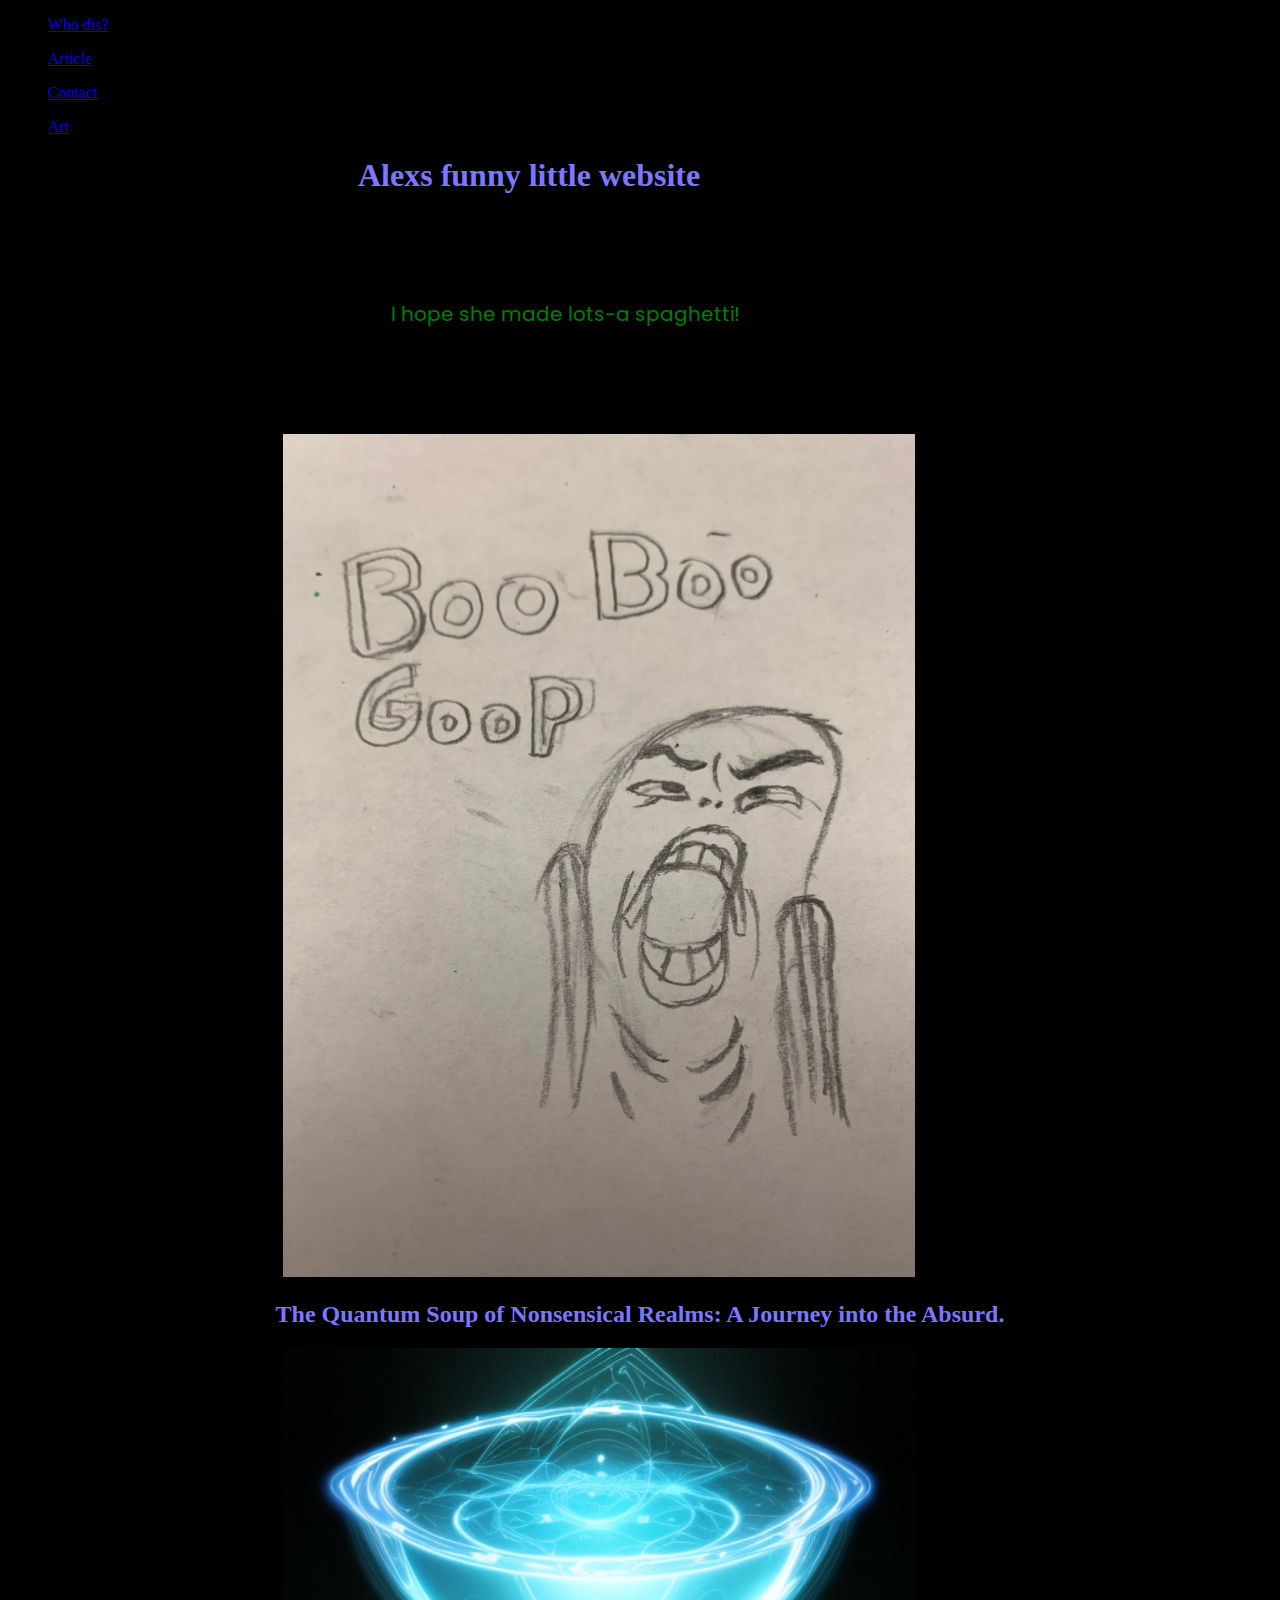
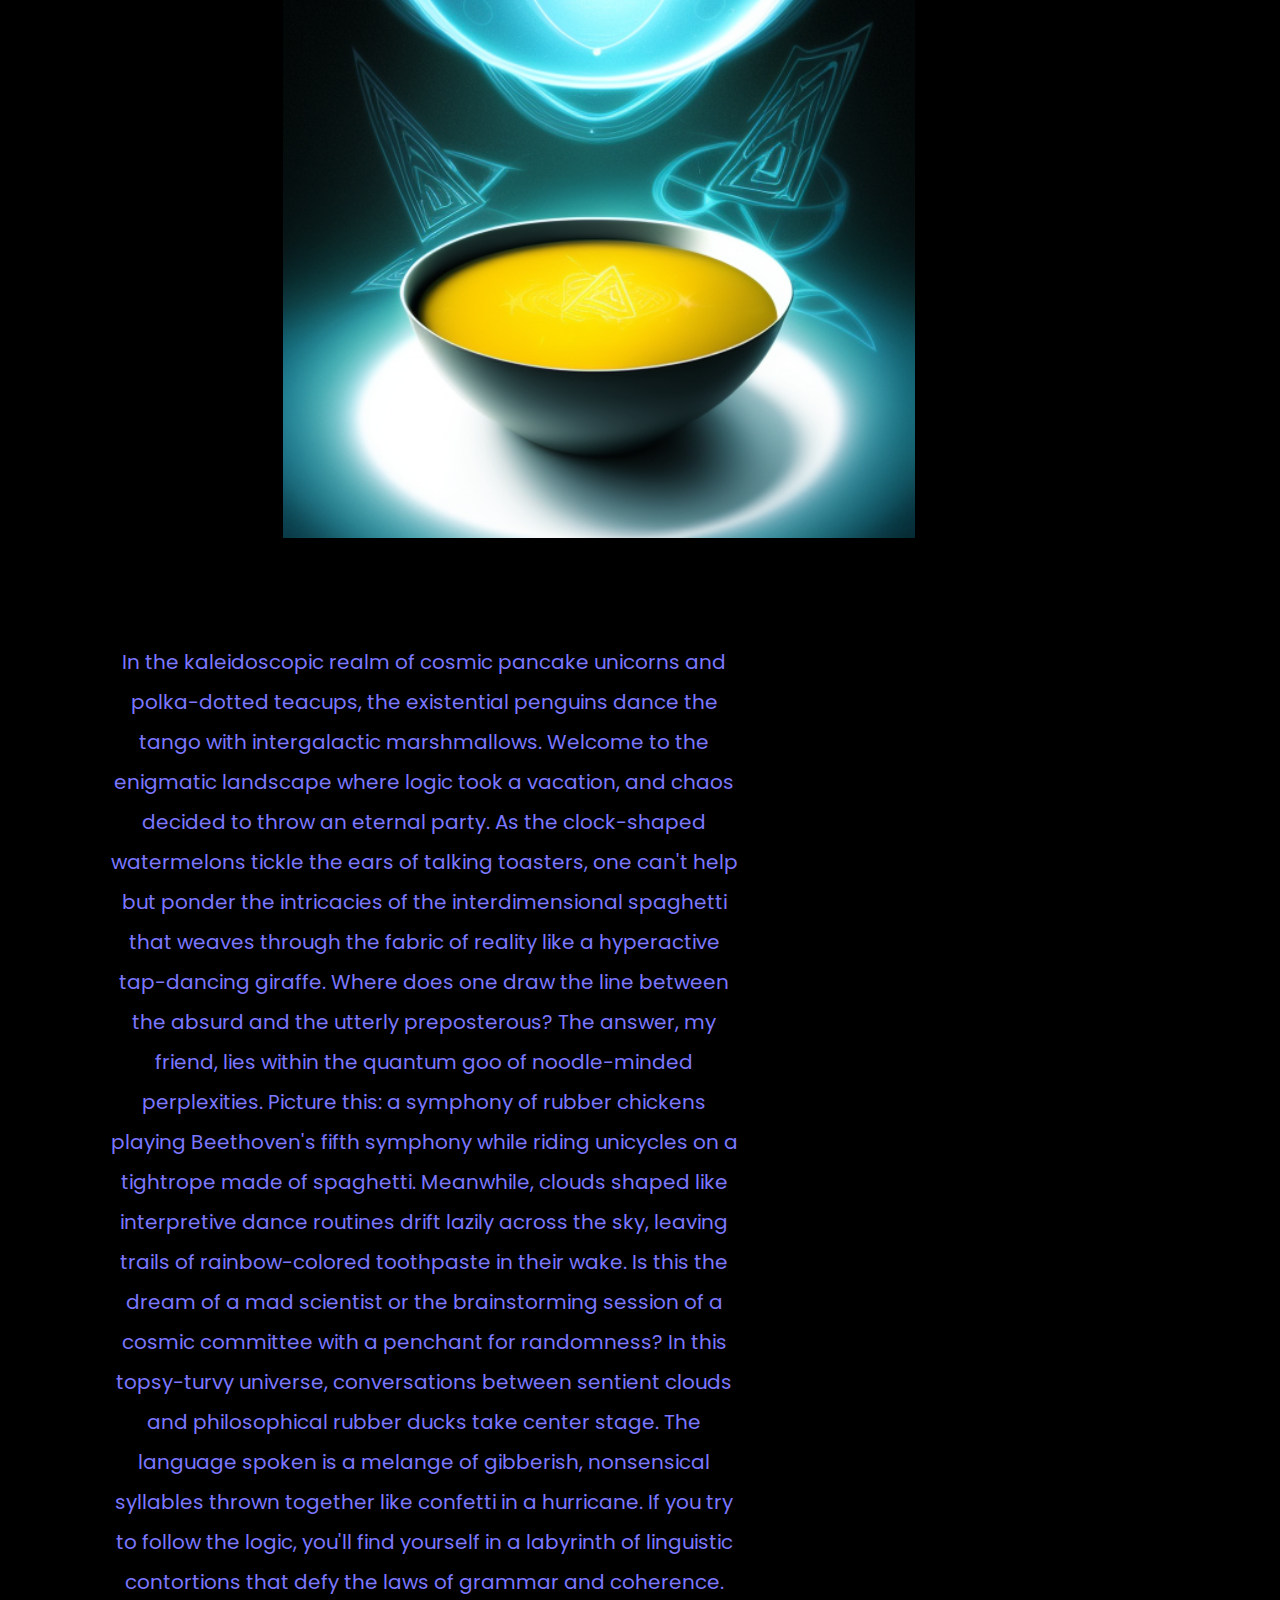
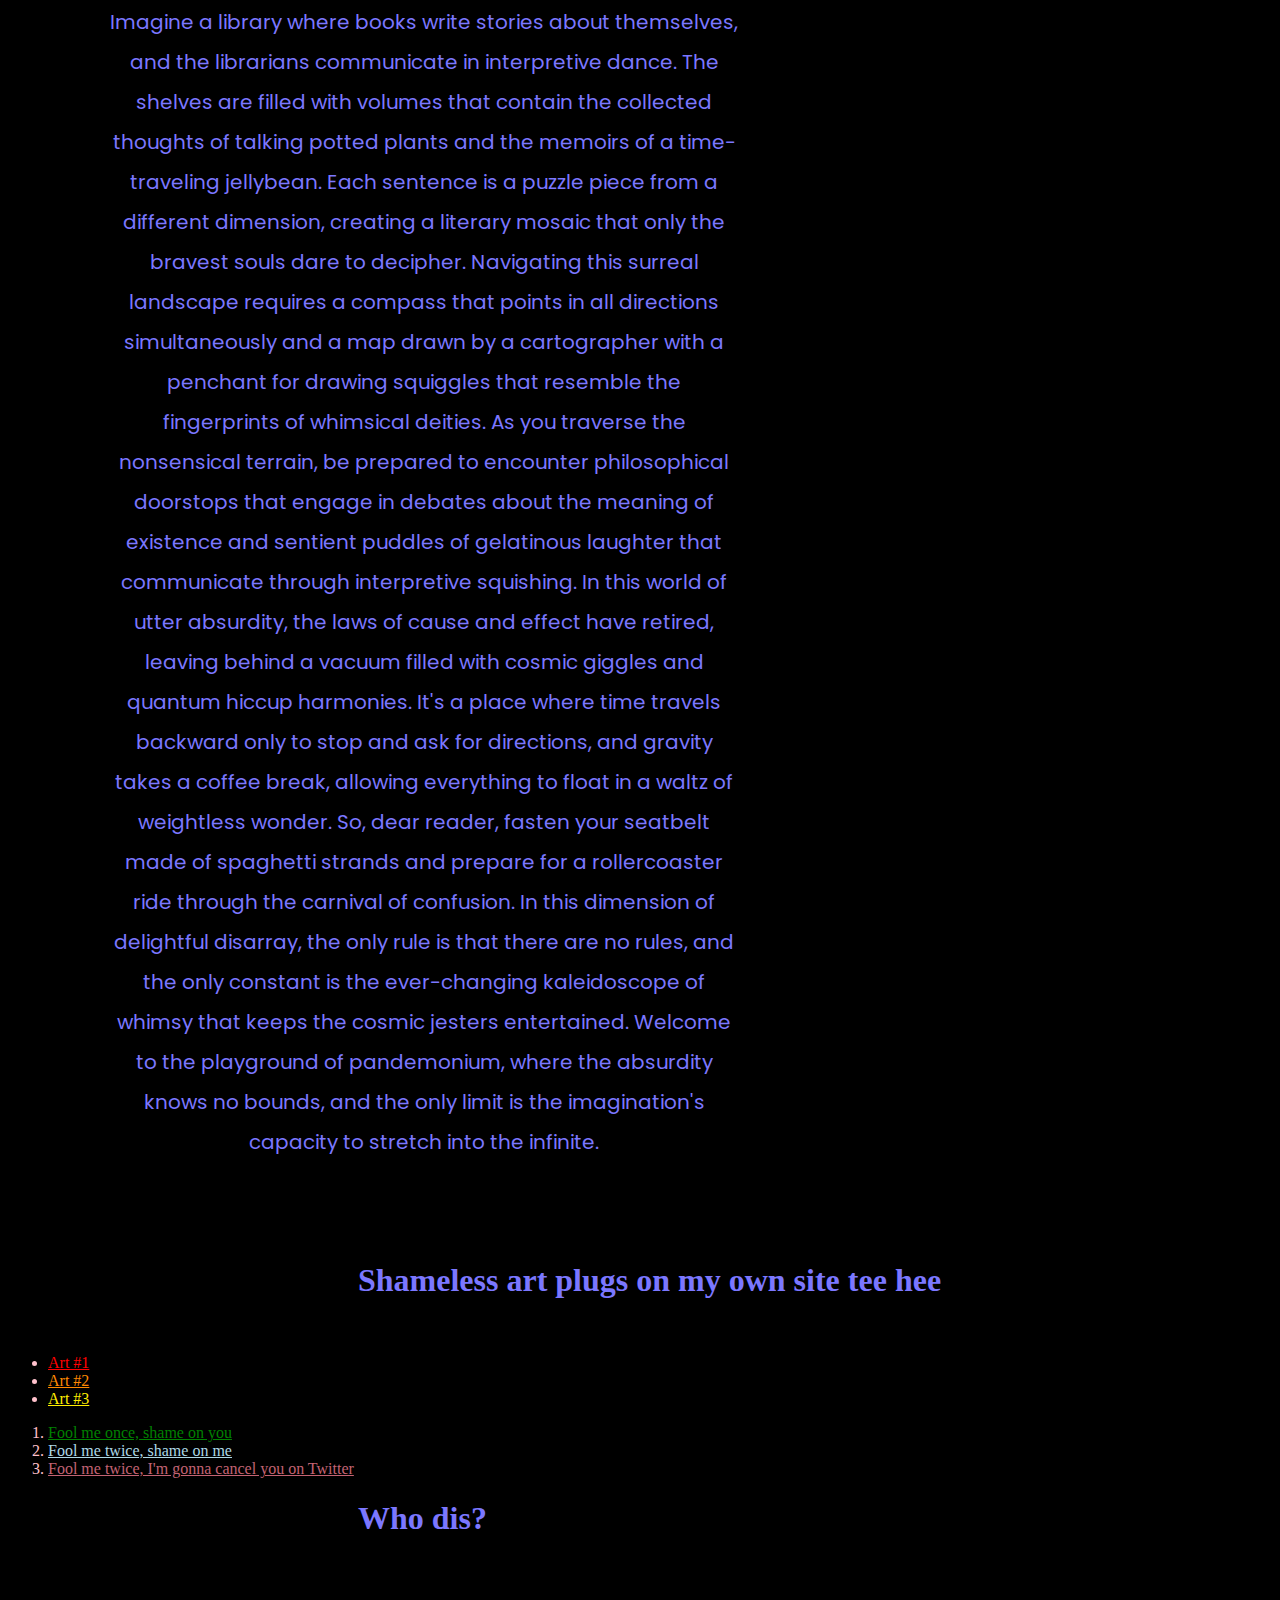
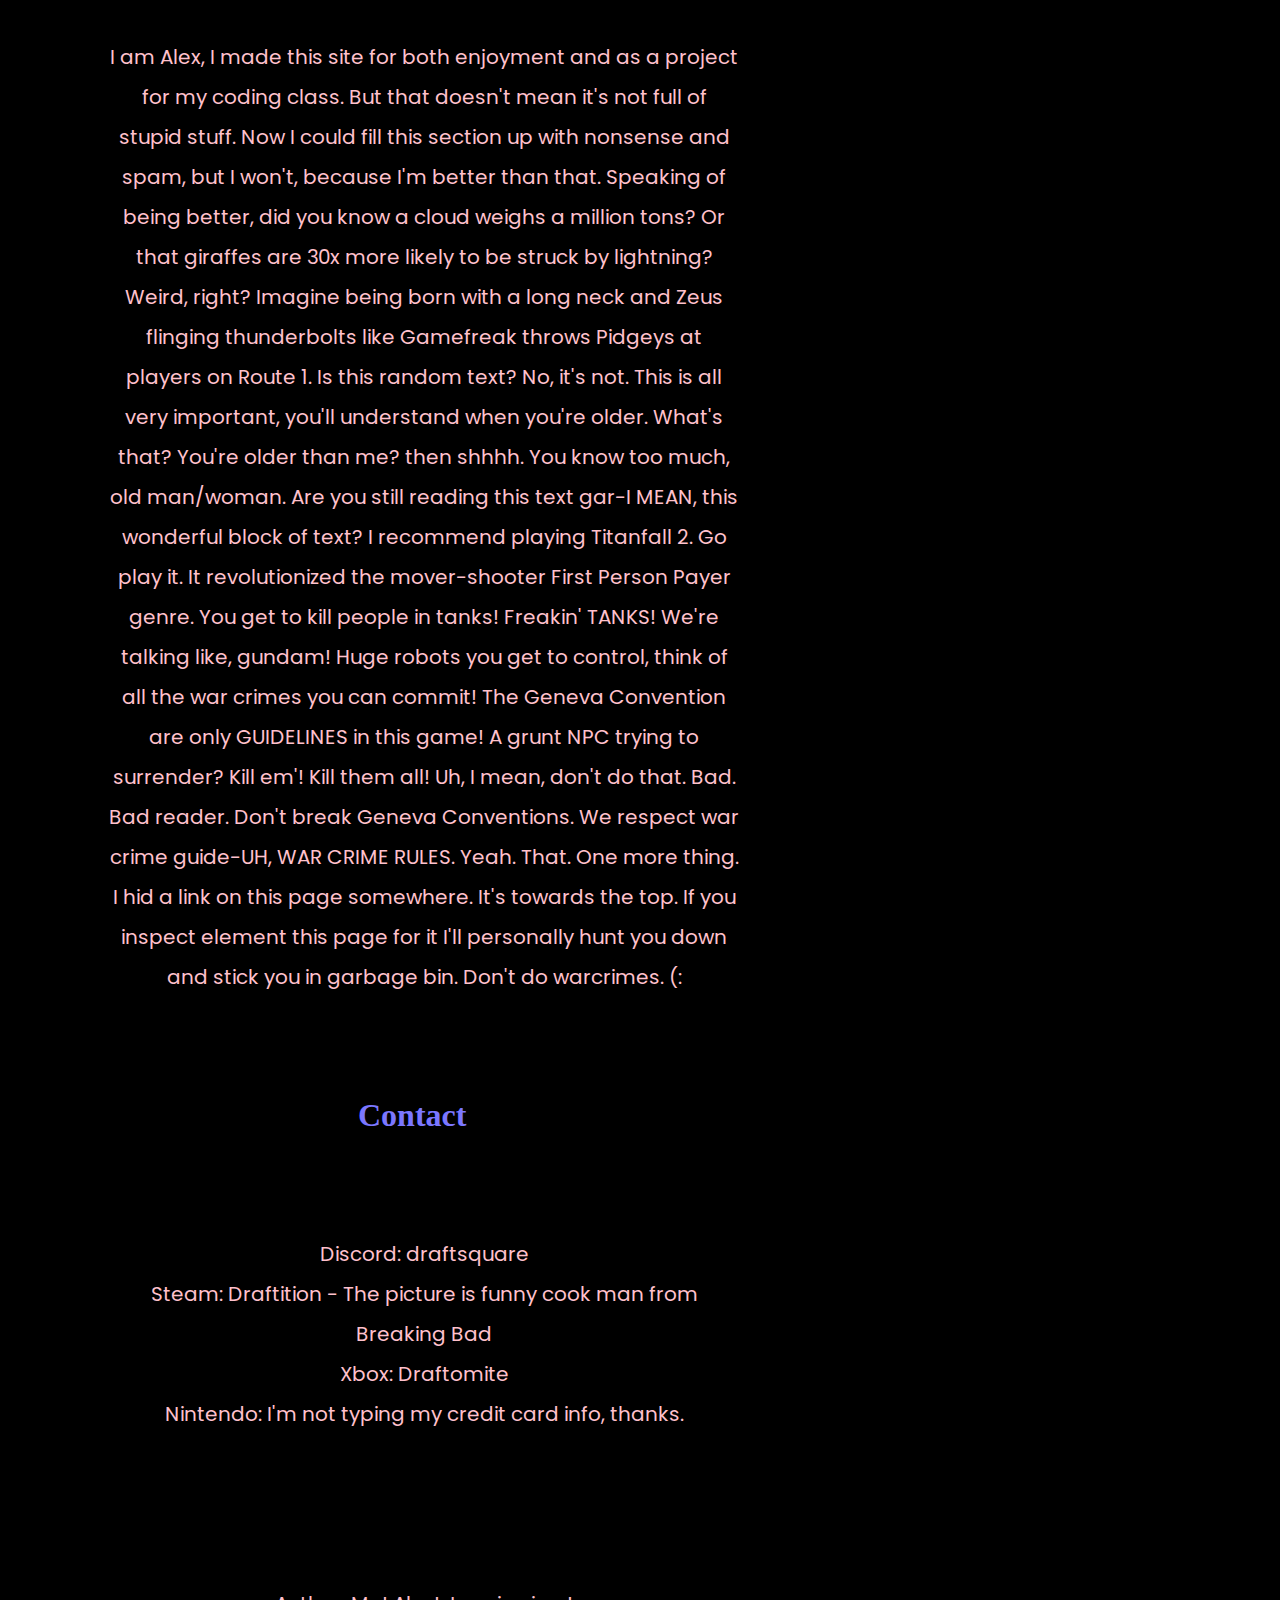
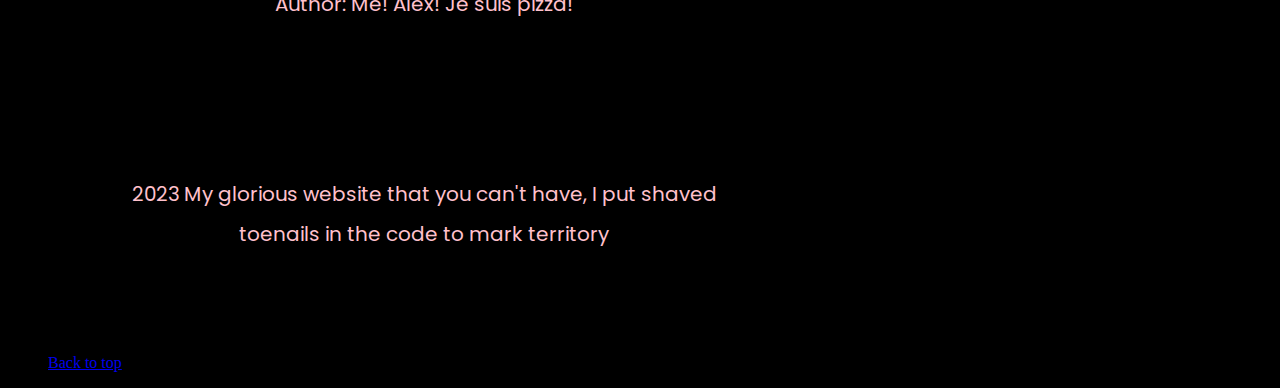
<file: index.html>
<!DOCTYPE html>

<html>
<html lang="en">

    <head>
        <link href="styles.css" rel="stylesheet">
        <title>My website </title>
        <link rel="preconnect" href="https://fonts.googleapis.com">
<link rel="preconnect" href="https://fonts.gstatic.com" crossorigin>
<link href="https://fonts.googleapis.com/css2?family=Poppins:wght@200&display=swap" rel="stylesheet">

    </head>
    <body> 
        <nav>
            <ul><a href="#Who_dis">Who dis?</a></ul>
            <ul><a href="#article">Article</a></ul>
            <ul><a href="#Contact">Contact</a></ul>
            <ul><a href="#art_plug">Art</a></ul>
        </nav>
        <header>
            <h1 id="funny_website">Alexs funny little website</h1>
            <p id="sub"> I hope she made lots-a spaghetti!</p>  
        </header>
        <div>
            <img src= "boo boo goop.jpeg" alt="goopy man"/>
        </div>
        <main>
            <article id="article">
                <h2>The Quantum Soup of Nonsensical Realms: A Journey into the Absurd.</h2>
                <img src="soup.png" alt="quantum soup"/>
                <p id="soup" >In the kaleidoscopic realm of cosmic pancake unicorns and polka-dotted teacups, the existential penguins dance the tango with intergalactic marshmallows. Welcome to the enigmatic landscape where logic took a vacation, and chaos decided to throw an eternal party.

                    As the clock-shaped watermelons tickle the ears of talking toasters, one can't help but ponder the intricacies of the interdimensional spaghetti that weaves through the fabric of reality like a hyperactive tap-dancing giraffe. Where does one draw the line between the absurd and the utterly preposterous? The answer, my friend, lies within the quantum goo of noodle-minded perplexities.
                    
                    Picture this: a symphony of rubber chickens playing Beethoven's fifth symphony while riding unicycles on a tightrope made of spaghetti. Meanwhile, clouds shaped like interpretive dance routines drift lazily across the sky, leaving trails of rainbow-colored toothpaste in their wake. Is this the dream of a mad scientist or the brainstorming session of a cosmic committee with a penchant for randomness?
                    
                    In this topsy-turvy universe, conversations between sentient clouds and philosophical rubber ducks take center stage. The language spoken is a melange of gibberish, nonsensical syllables thrown together like confetti in a hurricane. If you try to follow the logic, you'll find yourself in a labyrinth of linguistic contortions that defy the laws of grammar and coherence.
                    
                    Imagine a library where books write stories about themselves, and the librarians communicate in interpretive dance. The shelves are filled with volumes that contain the collected thoughts of talking potted plants and the memoirs of a time-traveling jellybean. Each sentence is a puzzle piece from a different dimension, creating a literary mosaic that only the bravest souls dare to decipher.
                    
                    Navigating this surreal landscape requires a compass that points in all directions simultaneously and a map drawn by a cartographer with a penchant for drawing squiggles that resemble the fingerprints of whimsical deities. As you traverse the nonsensical terrain, be prepared to encounter philosophical doorstops that engage in debates about the meaning of existence and sentient puddles of gelatinous laughter that communicate through interpretive squishing.
                    
                    In this world of utter absurdity, the laws of cause and effect have retired, leaving behind a vacuum filled with cosmic giggles and quantum hiccup harmonies. It's a place where time travels backward only to stop and ask for directions, and gravity takes a coffee break, allowing everything to float in a waltz of weightless wonder.
                    
                    So, dear reader, fasten your seatbelt made of spaghetti strands and prepare for a rollercoaster ride through the carnival of confusion. In this dimension of delightful disarray, the only rule is that there are no rules, and the only constant is the ever-changing kaleidoscope of whimsy that keeps the cosmic jesters entertained. Welcome to the playground of pandemonium, where the absurdity knows no bounds, and the only limit is the imagination's capacity to stretch into the infinite.</p>
                </article>
                </main>
        <div>
            <h1 id="art_plug">Shameless art plugs on my own site tee hee</h1>
            <a id="pug" href= "https://puginarug.com/" target="_blank">Don't click me if you like seeing</a>
            <ul>
                <li><a id="qr" href="https://floatingqrcode.com/"> Art #1</a></li>
                <li><a id="man" href="https://maninthedark.com/">Art #2</a></li>
                <li><a id="hacker" href="https://hackertyper.com/">Art #3</a></li>

            </ul>
            <ol>
                <li><a id="oc" href="oc head styles.html"> Fool me once, shame on you</a></li>
                <li><a id="chibi" href="funny chibi stuff.html">Fool me twice, shame on me</a></li>
                <li><a id="jeanne" href="jeanne.html">Fool me twice, I'm gonna cancel you on Twitter</a></li>   
            </ol>
        </div>
        <div>
            <h1 id="Who_dis"> Who dis?</h1>
            <p title="I'm not blue">
                I am Alex, I made this site for both enjoyment and as a project for my coding class. 
                But that doesn't mean it's not full of stupid stuff. Now I could fill this section up with
                nonsense and spam, but I won't, because I'm better than that. Speaking of being better, 
                did you know a cloud weighs a million tons? Or that giraffes are 30x more likely to be 
                struck by lightning? Weird, right? Imagine being born with a long neck and Zeus flinging 
                thunderbolts like Gamefreak throws Pidgeys at players on Route 1. Is this random text? 
                No, it's not. This is all very important, you'll understand when you're older. What's that?
                You're older than me? then shhhh. You know too much, old man/woman. Are you still reading
                this text gar-I MEAN, this wonderful block of text? I recommend playing Titanfall 2. Go play it.
                It revolutionized the mover-shooter First Person Payer genre. You get to kill people in tanks!
                Freakin' TANKS! We're talking like, gundam! Huge robots you get to control, think of all the
                war crimes you can commit! The Geneva Convention are only GUIDELINES in this game! A grunt NPC
                trying to surrender? Kill em'! Kill them all! Uh, I mean, don't do that. Bad. Bad reader. 
                Don't break Geneva Conventions. We respect war crime guide-UH, WAR CRIME RULES. Yeah. That.
                One more thing. I hid a link on this page somewhere. It's towards the top. If you
                inspect element this page for it I'll personally hunt you down and stick you in garbage bin.
 
                <span>Don't do warcrimes. (:</span>
            </p>
        </div>
        <div>
            <h1 id="Contact">Contact</h1>
            <p> Discord: draftsquare <br>
                Steam: Draftition - The picture is funny cook man from Breaking Bad <br>
                Xbox: Draftomite <br>
                Nintendo: I'm not typing my credit card info, thanks. <br>

            </p>
        </div>
            
        </div>
        <footer>
            <p>Author: Me! Alex! Je suis pizza!</p>
            <p> 2023 My glorious website that you can't have, I put shaved toenails in the code to mark territory</p>
        </footer>
        <ul><a href="#princess">Back to top</a></ul>
    </body>
</html>
</file>
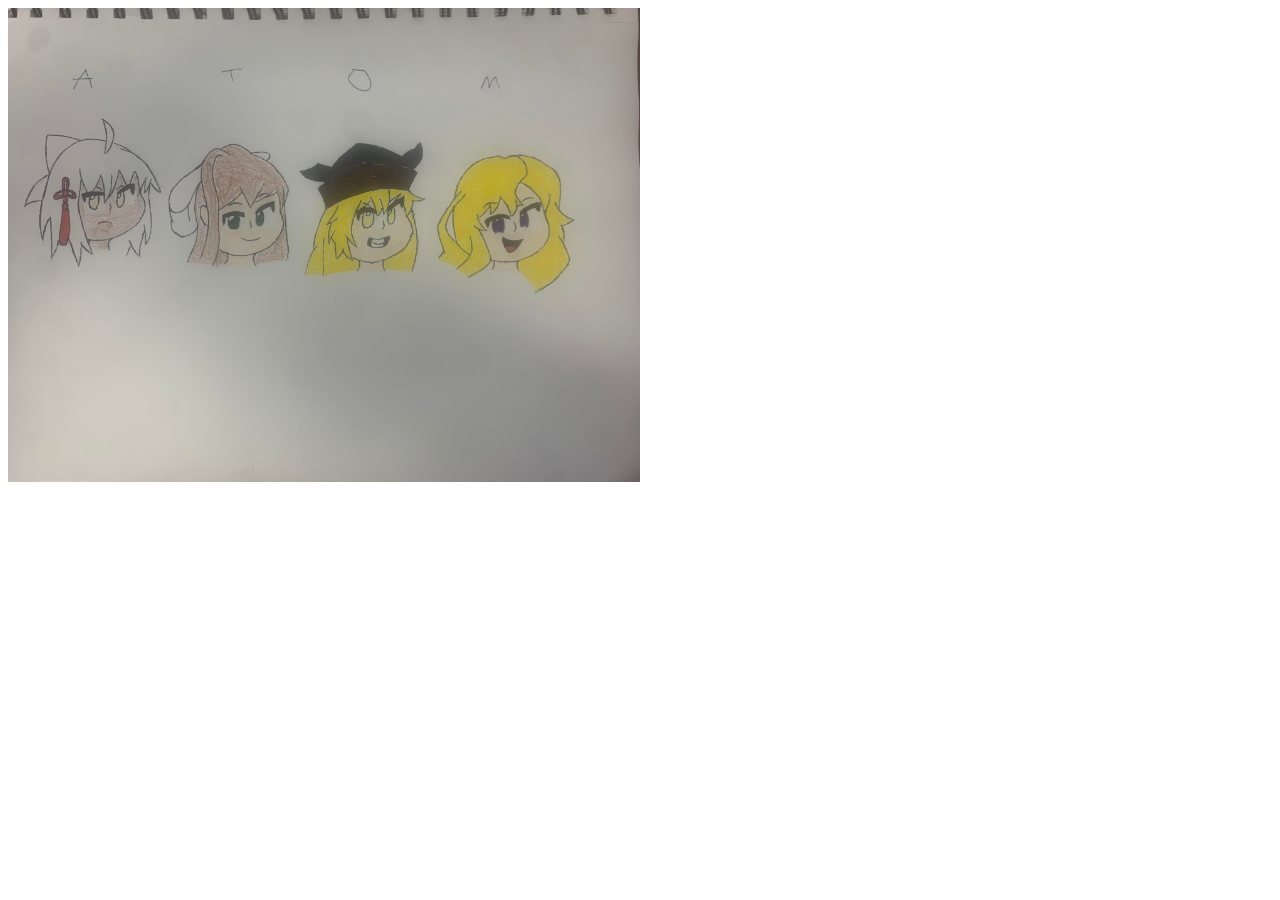
<file: funny chibi stuff.html>
<!DOCTYPE html>
<head>
    <link href="funny chibi stuff.css" rel="stylesheet">
    <title>Funny Chibi Doodle</title>
</head>
<body>
    <a href="funny chibi stuff.jpeg" target="blank">
        <img src="funny chibi stuff.jpeg" alt="ATOM">
    </a>
</body>
</html>
</file>
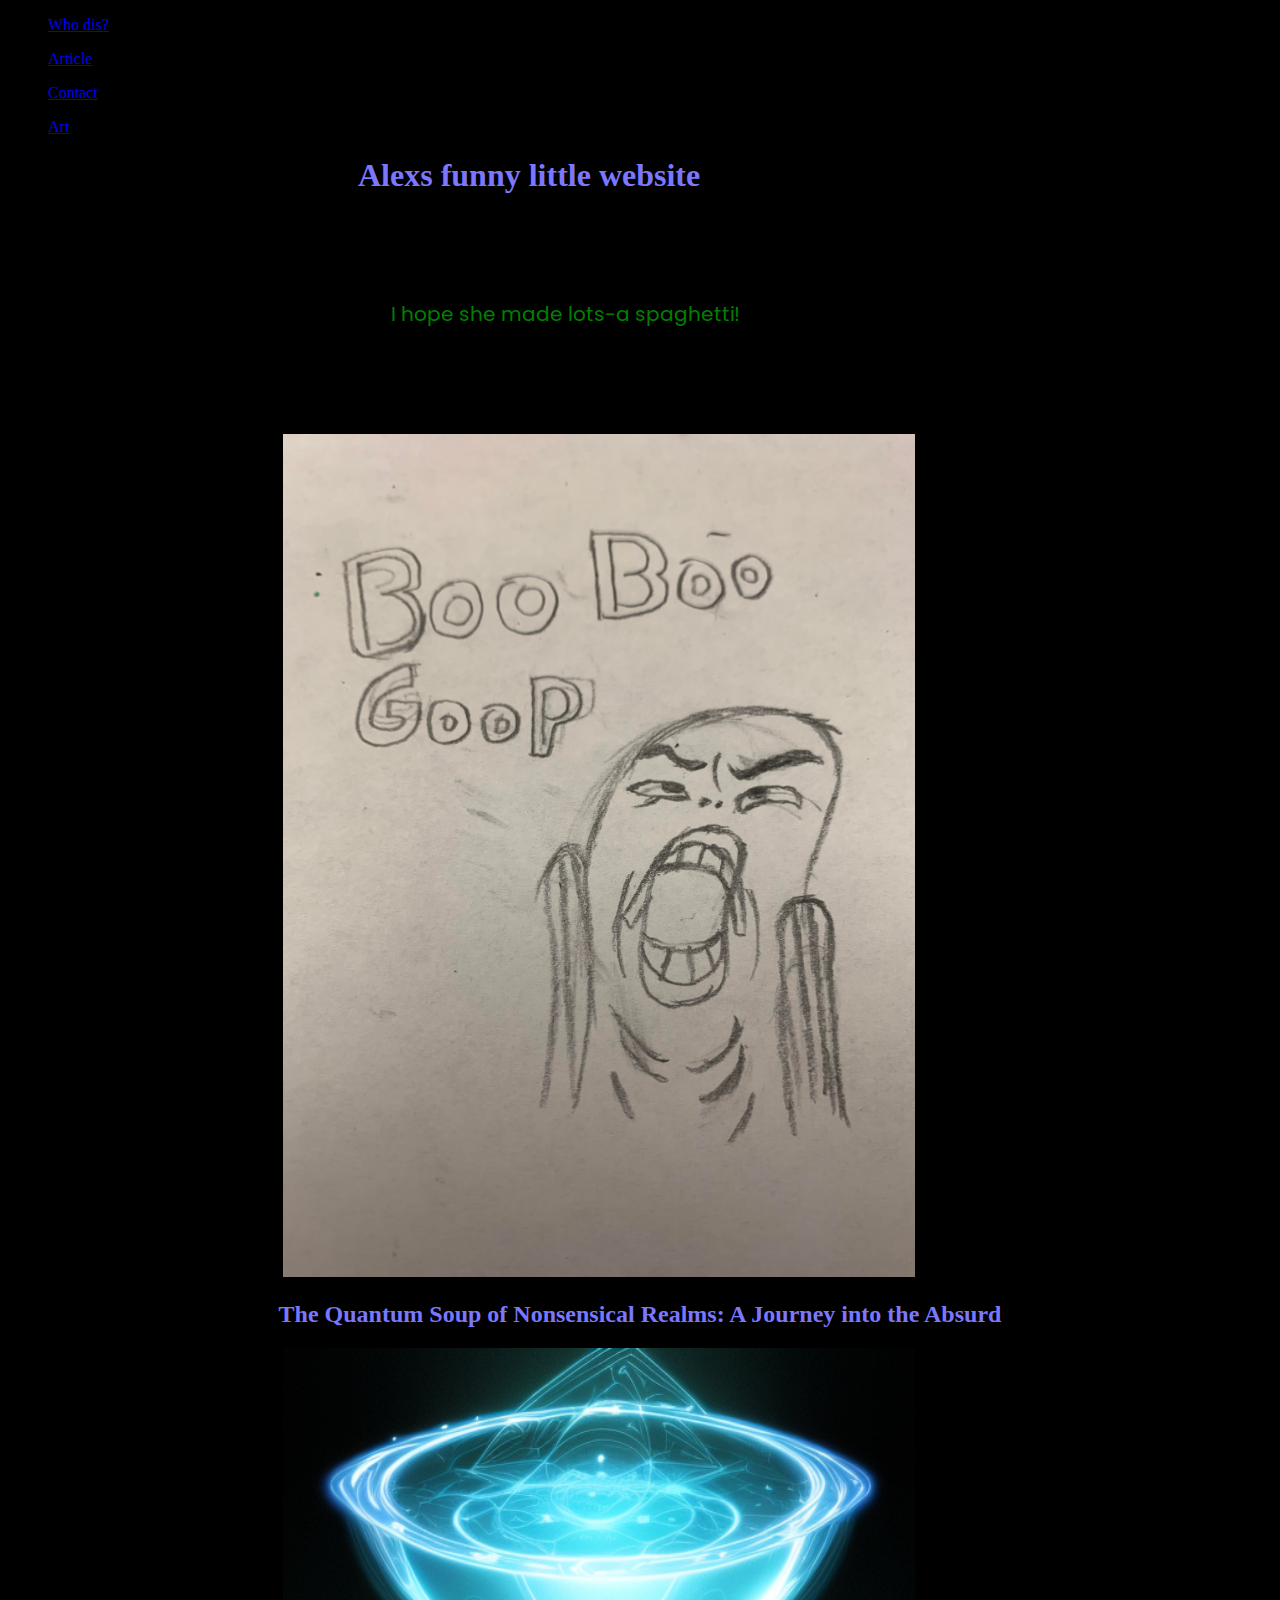
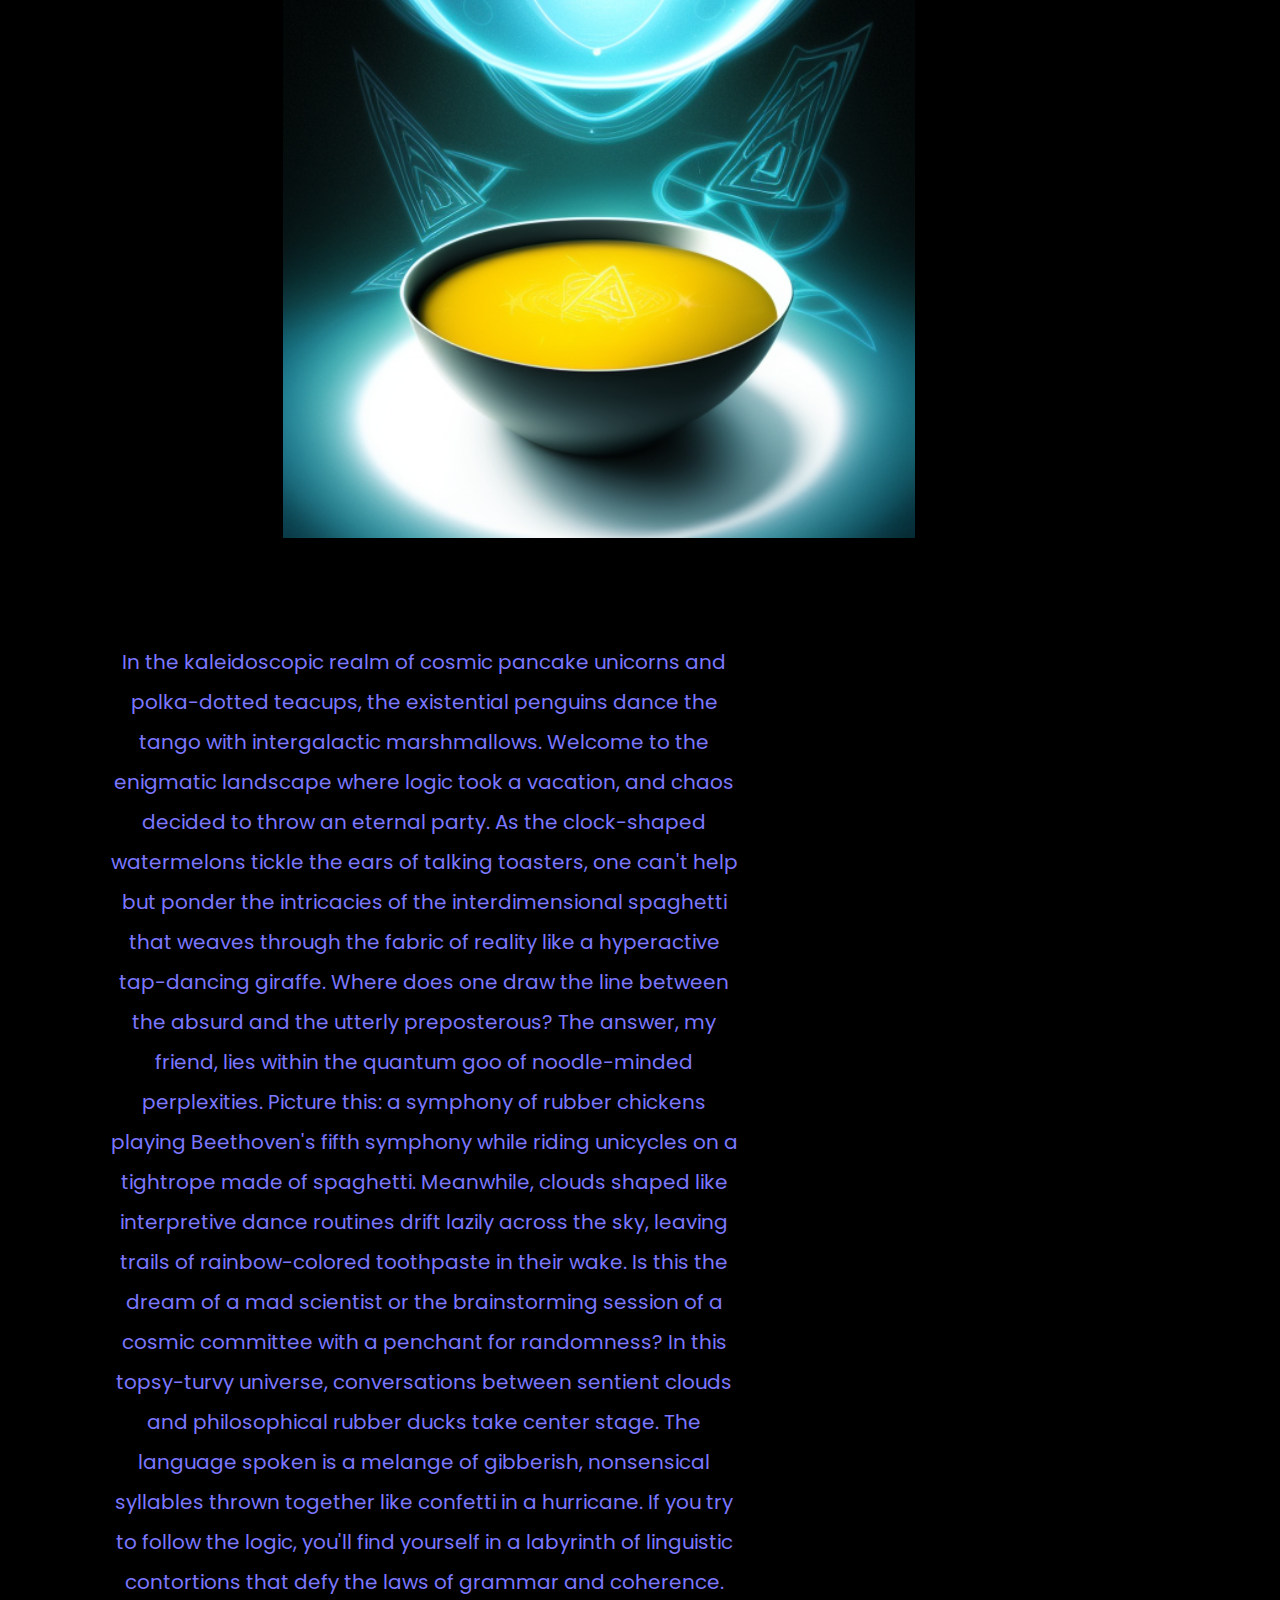
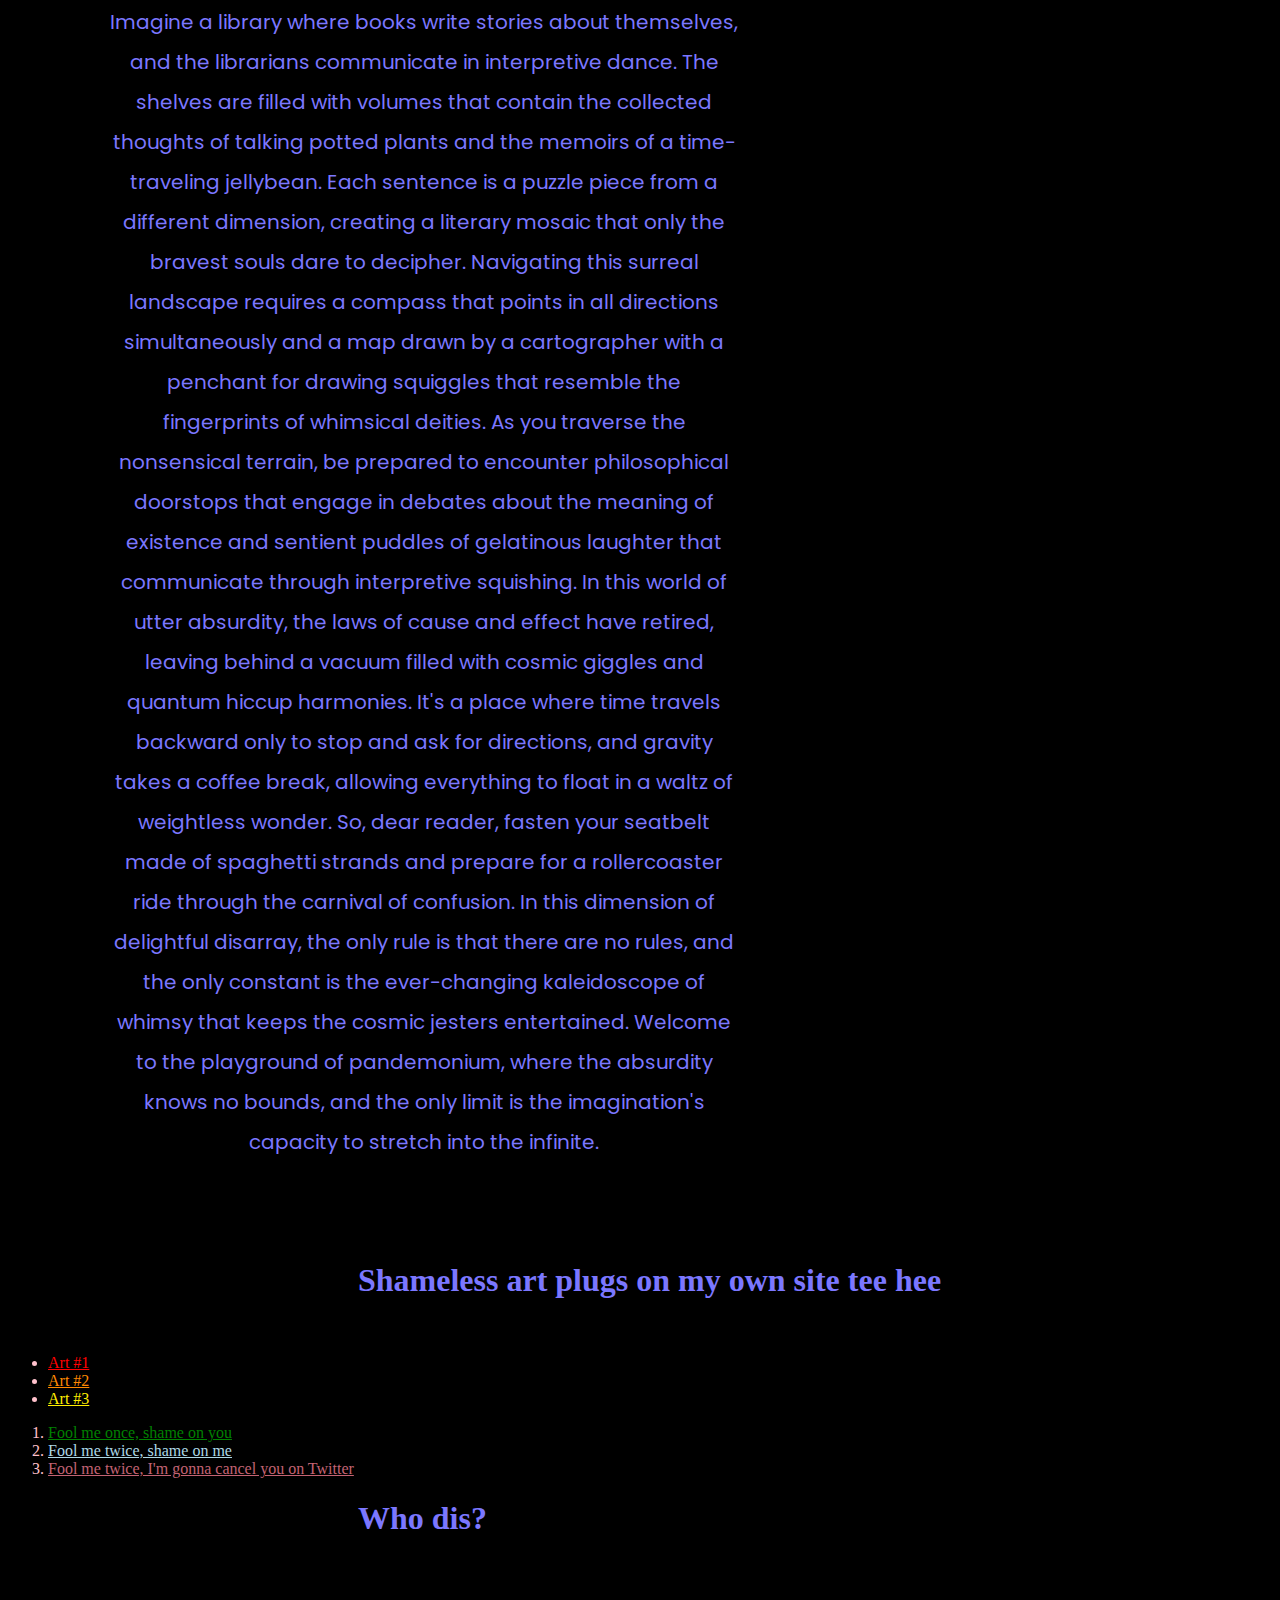
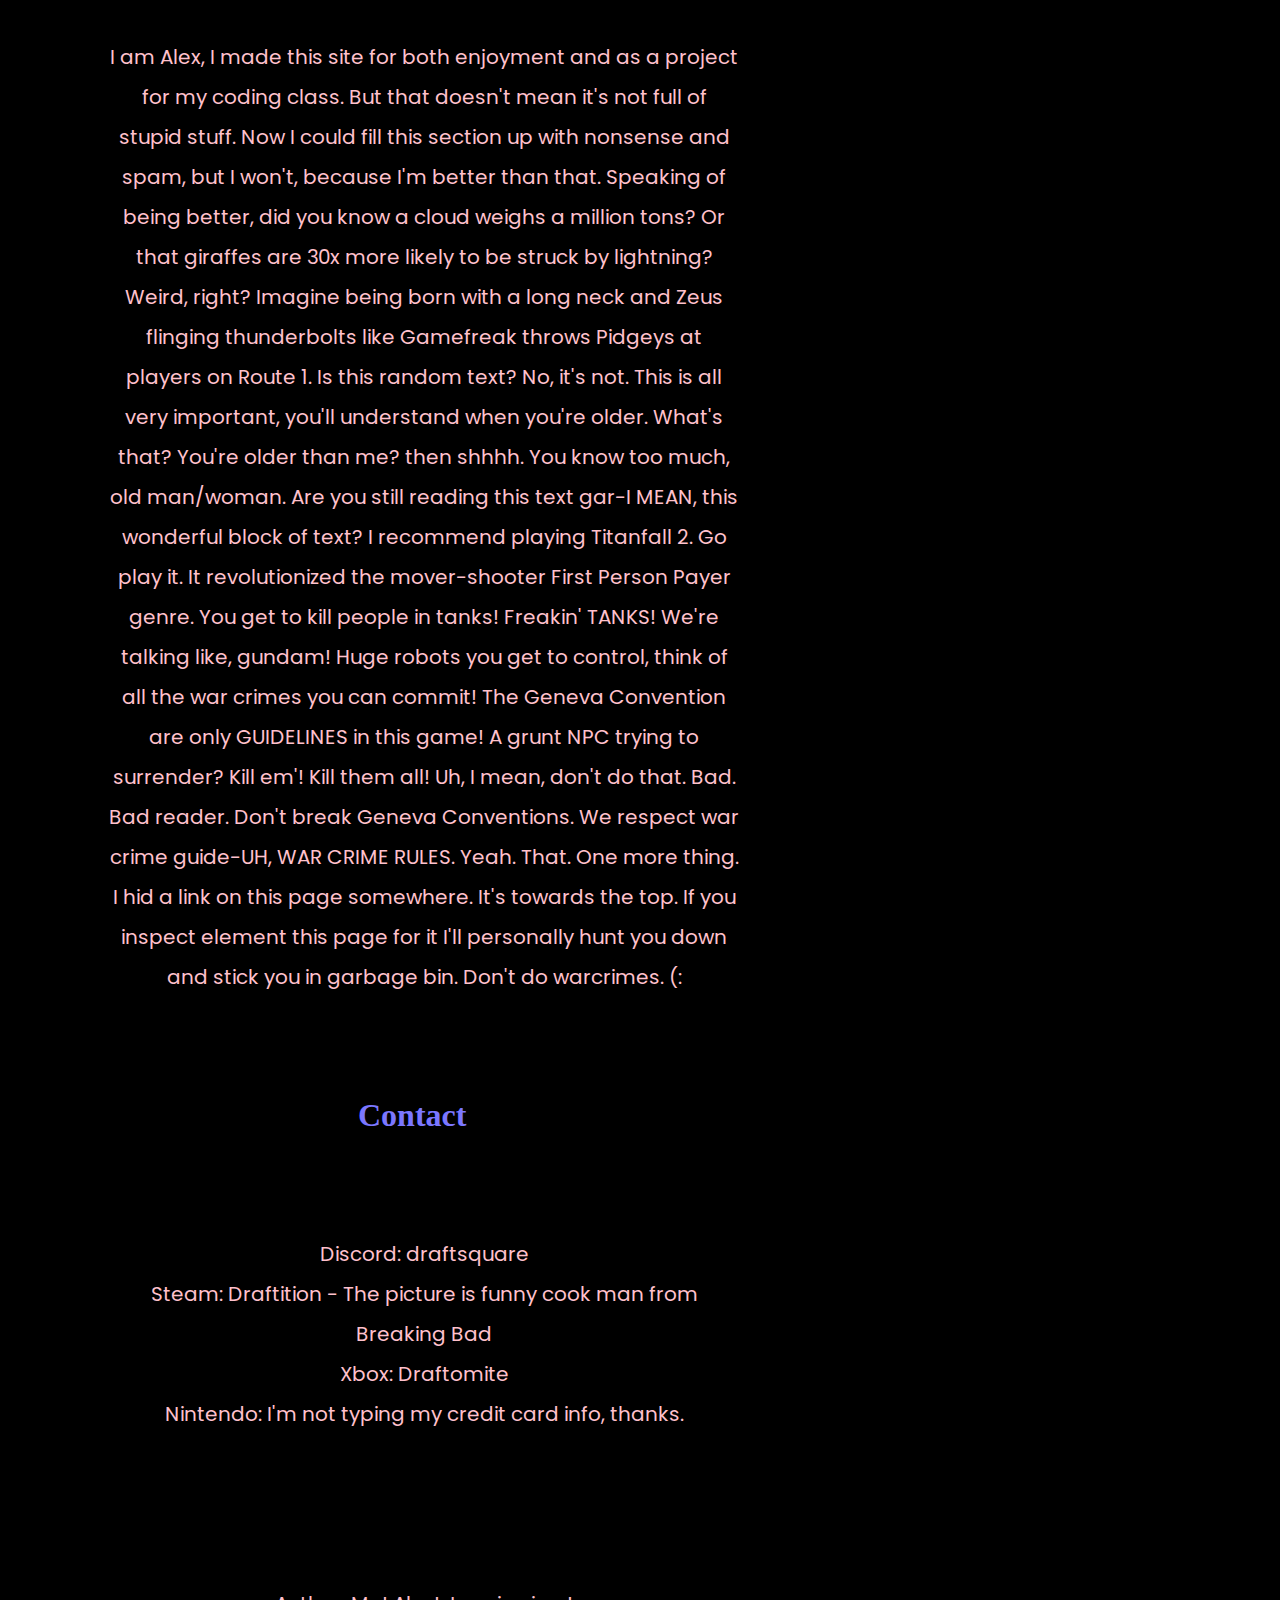
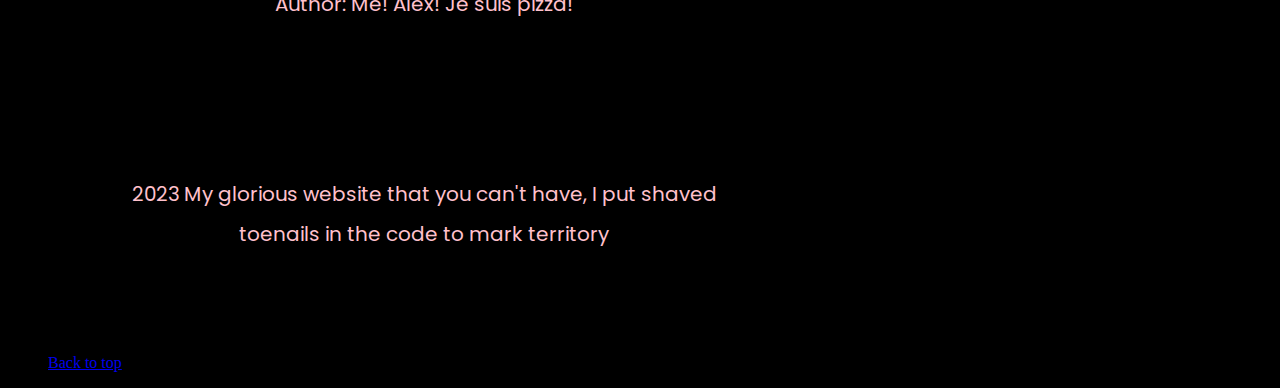
<file: home.html>
<!DOCTYPE html>

<html>
<html lang="en">

    <head>
        <link href="styles.css" rel="stylesheet">
        <title>My website </title>
        <link rel="preconnect" href="https://fonts.googleapis.com">
<link rel="preconnect" href="https://fonts.gstatic.com" crossorigin>
<link href="https://fonts.googleapis.com/css2?family=Poppins:wght@200&display=swap" rel="stylesheet">

    </head>
    <body> 
        <nav>
            <ul><a href="#Who_dis">Who dis?</a></ul>
            <ul><a href="#article">Article</a></ul>
            <ul><a href="#Contact">Contact</a></ul>
            <ul><a href="#art_plug">Art</a></ul>
        </nav>
        <header>
            <h1 id="funny_website">Alexs funny little website</h1>
            <p id="sub"> I hope she made lots-a spaghetti!</p>  
        </header>
        <div>
            <img src= "boo boo goop.jpeg" alt="goopy man"/>
        </div>
        <main>
            <article id="article">
                <h2>The Quantum Soup of Nonsensical Realms: A Journey into the Absurd</h2>
                <img src="soup.png" alt="quantum soup"/>
                <p id="soup" >In the kaleidoscopic realm of cosmic pancake unicorns and polka-dotted teacups, the existential penguins dance the tango with intergalactic marshmallows. Welcome to the enigmatic landscape where logic took a vacation, and chaos decided to throw an eternal party.

                    As the clock-shaped watermelons tickle the ears of talking toasters, one can't help but ponder the intricacies of the interdimensional spaghetti that weaves through the fabric of reality like a hyperactive tap-dancing giraffe. Where does one draw the line between the absurd and the utterly preposterous? The answer, my friend, lies within the quantum goo of noodle-minded perplexities.
                    
                    Picture this: a symphony of rubber chickens playing Beethoven's fifth symphony while riding unicycles on a tightrope made of spaghetti. Meanwhile, clouds shaped like interpretive dance routines drift lazily across the sky, leaving trails of rainbow-colored toothpaste in their wake. Is this the dream of a mad scientist or the brainstorming session of a cosmic committee with a penchant for randomness?
                    
                    In this topsy-turvy universe, conversations between sentient clouds and philosophical rubber ducks take center stage. The language spoken is a melange of gibberish, nonsensical syllables thrown together like confetti in a hurricane. If you try to follow the logic, you'll find yourself in a labyrinth of linguistic contortions that defy the laws of grammar and coherence.
                    
                    Imagine a library where books write stories about themselves, and the librarians communicate in interpretive dance. The shelves are filled with volumes that contain the collected thoughts of talking potted plants and the memoirs of a time-traveling jellybean. Each sentence is a puzzle piece from a different dimension, creating a literary mosaic that only the bravest souls dare to decipher.
                    
                    Navigating this surreal landscape requires a compass that points in all directions simultaneously and a map drawn by a cartographer with a penchant for drawing squiggles that resemble the fingerprints of whimsical deities. As you traverse the nonsensical terrain, be prepared to encounter philosophical doorstops that engage in debates about the meaning of existence and sentient puddles of gelatinous laughter that communicate through interpretive squishing.
                    
                    In this world of utter absurdity, the laws of cause and effect have retired, leaving behind a vacuum filled with cosmic giggles and quantum hiccup harmonies. It's a place where time travels backward only to stop and ask for directions, and gravity takes a coffee break, allowing everything to float in a waltz of weightless wonder.
                    
                    So, dear reader, fasten your seatbelt made of spaghetti strands and prepare for a rollercoaster ride through the carnival of confusion. In this dimension of delightful disarray, the only rule is that there are no rules, and the only constant is the ever-changing kaleidoscope of whimsy that keeps the cosmic jesters entertained. Welcome to the playground of pandemonium, where the absurdity knows no bounds, and the only limit is the imagination's capacity to stretch into the infinite.</p>
                </article>
                </main>
        <div>
            <h1 id="art_plug">Shameless art plugs on my own site tee hee</h1>
            <a id="pug" href= "https://puginarug.com/" target="_blank">Don't click me if you like seeing</a>
            <ul>
                <li><a id="qr" href="https://floatingqrcode.com/"> Art #1</a></li>
                <li><a id="man" href="https://maninthedark.com/">Art #2</a></li>
                <li><a id="hacker" href="https://hackertyper.com/">Art #3</a></li>

            </ul>
            <ol>
                <li><a id="oc" href="oc head styles.html"> Fool me once, shame on you</a></li>
                <li><a id="chibi" href="funny chibi stuff.html">Fool me twice, shame on me</a></li>
                <li><a id="jeanne" href="jeanne.html">Fool me twice, I'm gonna cancel you on Twitter</a></li>   
            </ol>
        </div>
        <div>
            <h1 id="Who_dis"> Who dis?</h1>
            <p title="I'm not blue">
                I am Alex, I made this site for both enjoyment and as a project for my coding class. 
                But that doesn't mean it's not full of stupid stuff. Now I could fill this section up with
                nonsense and spam, but I won't, because I'm better than that. Speaking of being better, 
                did you know a cloud weighs a million tons? Or that giraffes are 30x more likely to be 
                struck by lightning? Weird, right? Imagine being born with a long neck and Zeus flinging 
                thunderbolts like Gamefreak throws Pidgeys at players on Route 1. Is this random text? 
                No, it's not. This is all very important, you'll understand when you're older. What's that?
                You're older than me? then shhhh. You know too much, old man/woman. Are you still reading
                this text gar-I MEAN, this wonderful block of text? I recommend playing Titanfall 2. Go play it.
                It revolutionized the mover-shooter First Person Payer genre. You get to kill people in tanks!
                Freakin' TANKS! We're talking like, gundam! Huge robots you get to control, think of all the
                war crimes you can commit! The Geneva Convention are only GUIDELINES in this game! A grunt NPC
                trying to surrender? Kill em'! Kill them all! Uh, I mean, don't do that. Bad. Bad reader. 
                Don't break Geneva Conventions. We respect war crime guide-UH, WAR CRIME RULES. Yeah. That.
                One more thing. I hid a link on this page somewhere. It's towards the top. If you
                inspect element this page for it I'll personally hunt you down and stick you in garbage bin.
 
                <span>Don't do warcrimes. (:</span>
            </p>
        </div>
        <div>
            <h1 id="Contact">Contact</h1>
            <p> Discord: draftsquare <br>
                Steam: Draftition - The picture is funny cook man from Breaking Bad <br>
                Xbox: Draftomite <br>
                Nintendo: I'm not typing my credit card info, thanks. <br>

            </p>
        </div>
            
        </div>
        <footer>
            <p>Author: Me! Alex! Je suis pizza!</p>
            <p> 2023 My glorious website that you can't have, I put shaved toenails in the code to mark territory</p>
        </footer>
        <ul><a href="#princess">Back to top</a></ul>
    </body>
</html>
</file>
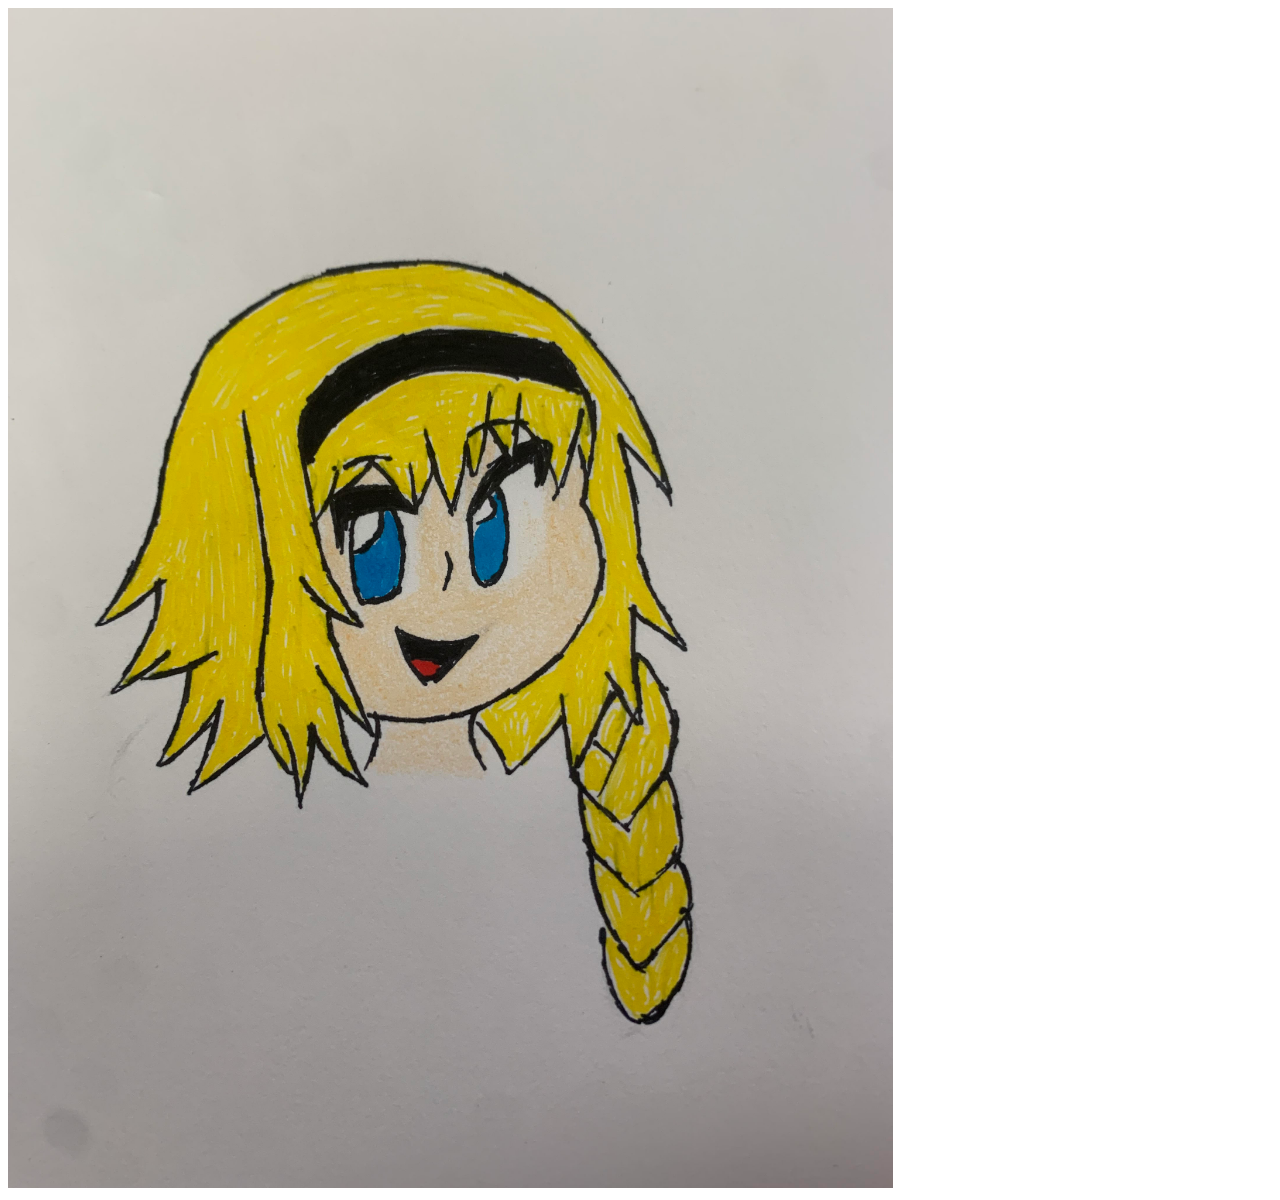
<file: jeanne.html>
<!DOCTYPE html>
<head>
    <link href="jeanne.css" rel="stylesheet">
    <title>Summer Jeanne FGO</title>
</head>

<body>
    <a href="jeanne.jpeg" target="blank">
        <img src="jeanne.jpeg" alt="summer Jeanne doodle">
       
    </a>
</body>
</file>
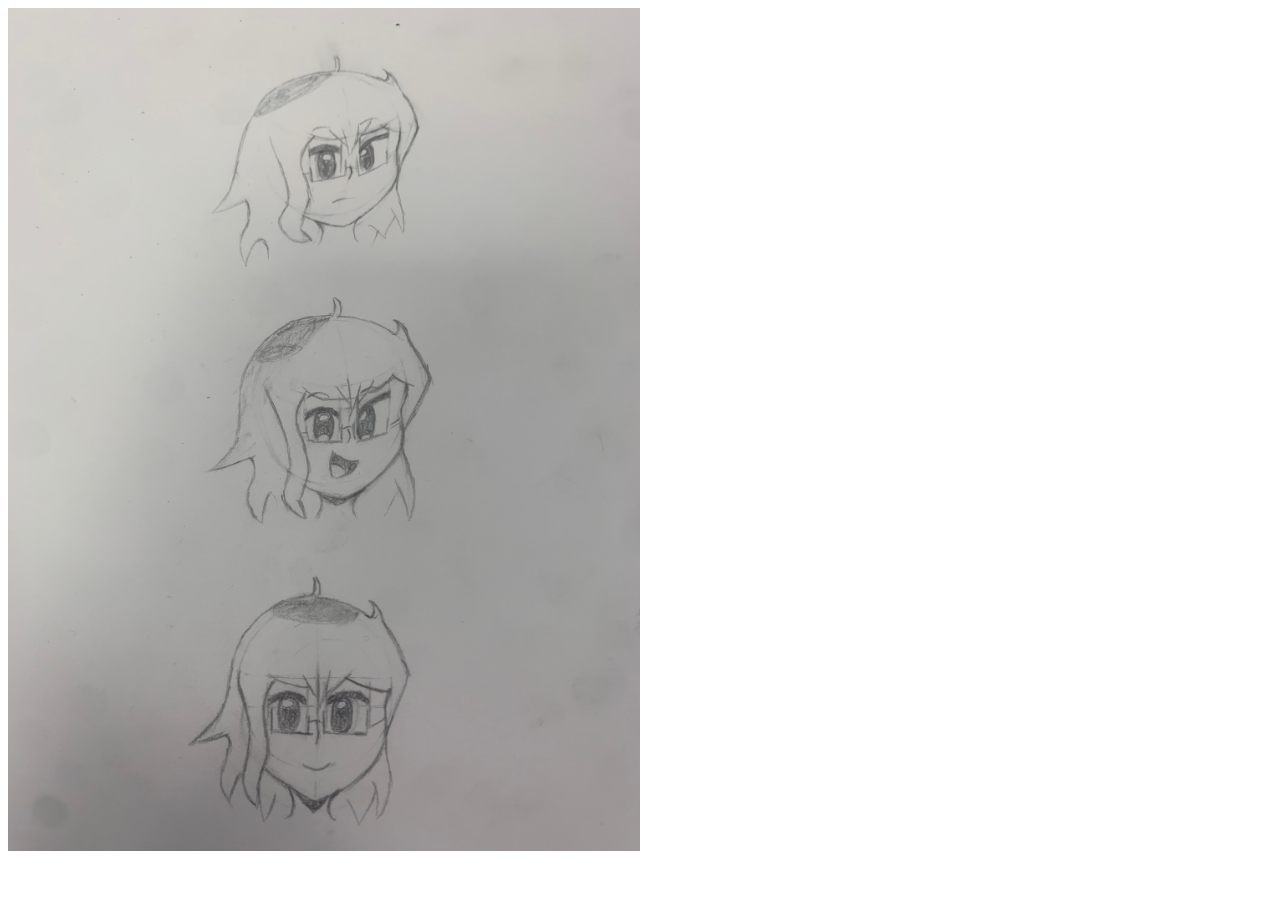
<file: oc head styles.html>
<!DOCTYPE html>
<head>
    <link href="oc page.css" rel="stylesheet">
    <title>oc head shot angles</title>
</head>

<body>
<a href="oc head angles.jpeg" target="blank">
    <img src="oc head angles.jpeg" alt="oc Head doodle">
   
</a>

</body>
</html>
</file>
<file: styles.css>
/* blah blah blah */

h1 {
    color: lavender;
    padding: 0px 0px 0px 350px; /* Top, Right, Bottom, Left */
}

p {
    width: 50%;
    color: #ffc1cc;
    text-align: center;
    line-height: 2;
    padding: 50px 300px 50px 50px; /* Top, Right, Bottom, Left */
    margin: 50px 300px 50px 50px; /* Top, Right, Bottom, Left */
    font-size: 20px;
    font-family: 'Poppins', sans-serif;
}

img {
    width: 50%;
    position: relative;
    left: 275px;
}

ul {
    color: #ffc1cc
}

body {
    background-color: rgb(0, 0, 0);
}

ol {
    color: #ffc1cc;
}

#qr {
    color: rgb(255, 0, 0);
}

#man {
    color: rgb(255, 136, 0);
}

#hacker {
    color: rgb(255, 238, 0);
}

#pug {
    color: black;
}

#oc {
    color: green;
}

#chibi {
    color: lightblue;
}

#jeanne {
    color: rgb(195, 99, 115)
}
h2 {
    color:rgb(123, 119, 255);
}

h2 {
    text-align: center;
}

#sub {
    color: green;
    text-align: right;
}

#soup {
    color: rgb(123, 119, 255);
}

#Who_dis {
    color:rgb(123, 119, 255)
}

#Contact {
    color:rgb(123, 119, 255)
}

#art_plug {
    color: rgb(123, 119, 255);
}

#funny_website {
    color:rgb(123, 119, 255)
}
</file>
<file: funny chibi stuff.css>
img {
    width: 50%;
}
</file>
<file: jeanne.css>
img {
    width: 70%;
}
</file>
<file: oc page.css>
img {
    width: 50%;
}
</file>
